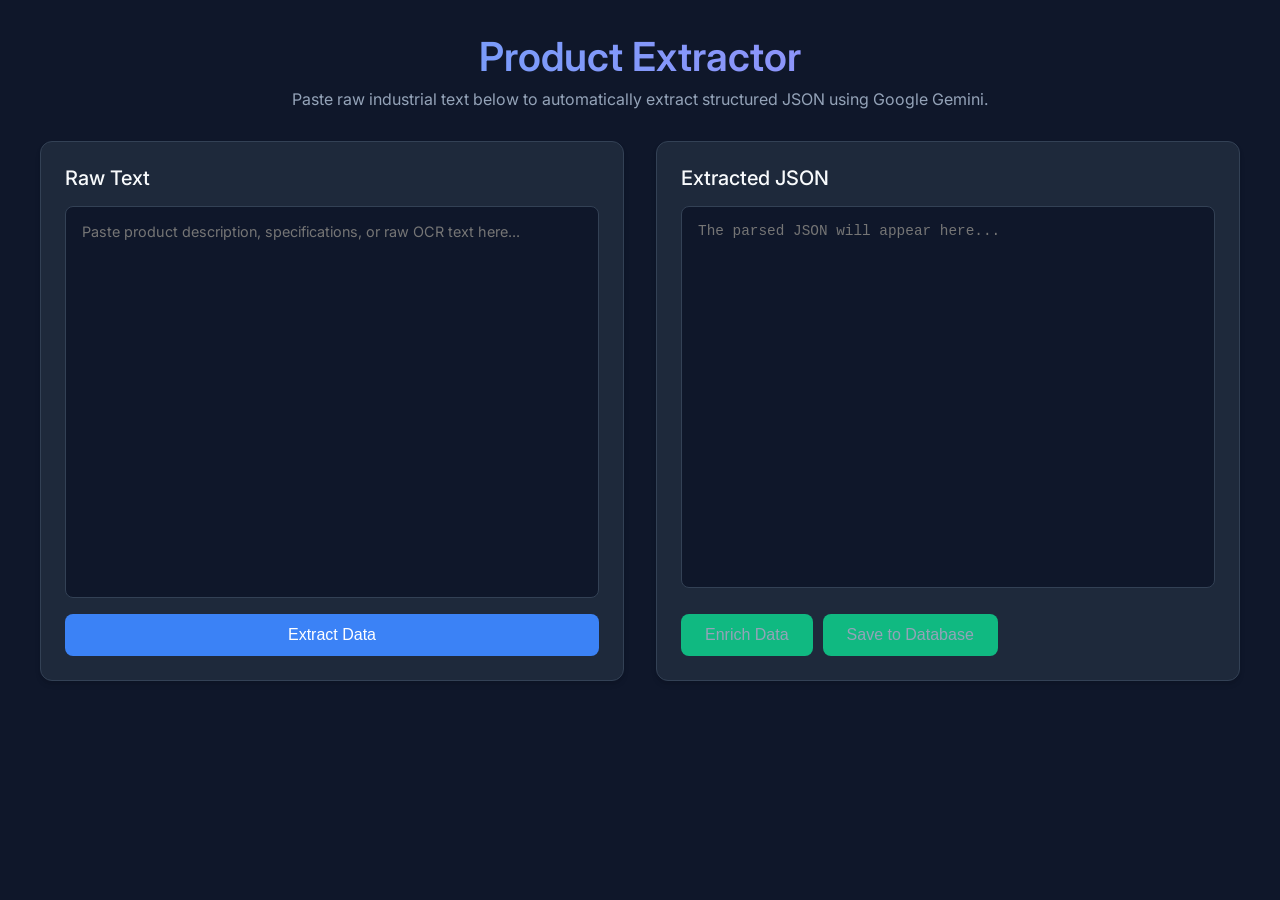
<file: frontend/index.html>
<!DOCTYPE html>
<html lang="en">
<head>
    <meta charset="UTF-8">
    <meta name="viewport" content="width=device-width, initial-scale=1.0">
    <title>Product Extractor</title>
    <link rel="stylesheet" href="styles.css">
    <link href="https://fonts.googleapis.com/css2?family=Inter:wght@400;500;600&display=swap" rel="stylesheet">
</head>
<body>
    <div class="container">
        <header>
            <h1>Product Extractor</h1>
            <p>Paste raw industrial text below to automatically extract structured JSON using Google Gemini.</p>
        </header>

        <div class="main-content">
            <div class="input-section">
                <h2>Raw Text</h2>
                <textarea id="raw-text" placeholder="Paste product description, specifications, or raw OCR text here..."></textarea>
                <button id="extract-btn">Extract Data</button>
            </div>

            <div class="output-section">
                <h2>Extracted JSON</h2>
                <textarea id="json-output" placeholder="The parsed JSON will appear here..."></textarea>
                <div style="display: flex; gap: 10px; margin-top: 10px;">
                    <button id="enrich-btn" class="secondary" disabled>Enrich Data</button>
                    <button id="save-btn" class="secondary" disabled>Save to Database</button>
                </div>
            </div>
        </div>

        <div id="status-message" class="hidden"></div>
    </div>
    <script src="app.js"></script>
</body>
</html>
</file>
<file: frontend/styles.css>
:root {
    --bg-color: #0f172a;
    --card-bg: #1e293b;
    --primary-color: #3b82f6;
    --primary-hover: #2563eb;
    --text-main: #f8fafc;
    --text-muted: #94a3b8;
    --border-color: #334155;
    --success: #10b981;
    --error: #ef4444;
}

* {
    box-sizing: border-box;
    margin: 0;
    padding: 0;
}

body {
    font-family: 'Inter', sans-serif;
    background-color: var(--bg-color);
    color: var(--text-main);
    display: flex;
    justify-content: center;
    min-height: 100vh;
    padding: 2rem;
}

.container {
    width: 100%;
    max-width: 1200px;
    display: flex;
    flex-direction: column;
    gap: 2rem;
}

header {
    text-align: center;
}

header h1 {
    font-size: 2.5rem;
    font-weight: 600;
    margin-bottom: 0.5rem;
    background: linear-gradient(to right, #60a5fa, #a78bfa);
    -webkit-background-clip: text;
    -webkit-text-fill-color: transparent;
}

header p {
    color: var(--text-muted);
}

.main-content {
    display: flex;
    gap: 2rem;
    height: 60vh;
}

.input-section, .output-section {
    flex: 1;
    background-color: var(--card-bg);
    border: 1px solid var(--border-color);
    border-radius: 12px;
    padding: 1.5rem;
    display: flex;
    flex-direction: column;
    gap: 1rem;
    box-shadow: 0 4px 6px -1px rgba(0, 0, 0, 0.1), 0 2px 4px -1px rgba(0, 0, 0, 0.06);
}

h2 {
    font-size: 1.25rem;
    font-weight: 500;
}

textarea {
    flex: 1;
    background-color: var(--bg-color);
    border: 1px solid var(--border-color);
    border-radius: 8px;
    padding: 1rem;
    color: var(--text-main);
    font-family: 'Inter', monospace;
    font-size: 0.9rem;
    resize: none;
    transition: border-color 0.2s;
}

textarea:focus {
    outline: none;
    border-color: var(--primary-color);
}

#json-output {
    font-family: 'Courier New', Courier, monospace;
}

button {
    padding: 0.75rem 1.5rem;
    border: none;
    border-radius: 8px;
    font-size: 1rem;
    font-weight: 500;
    cursor: pointer;
    transition: all 0.2s;
    background-color: var(--primary-color);
    color: white;
}

button:hover {
    background-color: var(--primary-hover);
    transform: translateY(-1px);
}

button:active {
    transform: translateY(0);
}

button:disabled {
    background-color: var(--border-color);
    color: var(--text-muted);
    cursor: not-allowed;
    transform: none;
}

button.secondary {
    background-color: var(--success);
}

button.secondary:hover:not(:disabled) {
    background-color: #059669;
}

#status-message {
    text-align: center;
    padding: 1rem;
    border-radius: 8px;
    font-weight: 500;
}

.hidden {
    display: none;
}

.success {
    background-color: rgba(16, 185, 129, 0.1);
    color: var(--success);
    border: 1px solid rgba(16, 185, 129, 0.2);
}

.error {
    background-color: rgba(239, 68, 68, 0.1);
    color: var(--error);
    border: 1px solid rgba(239, 68, 68, 0.2);
}
</file>
